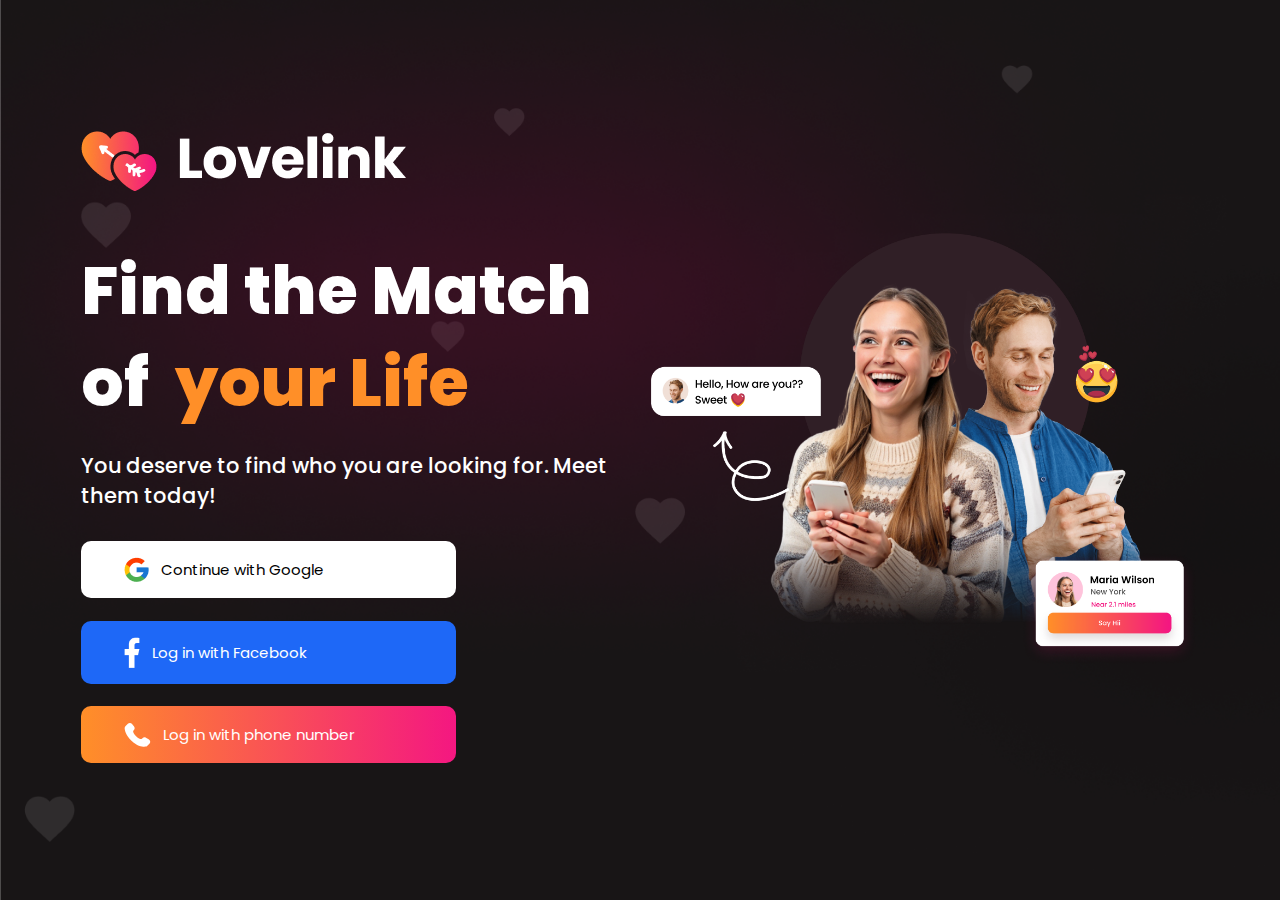
<file: index.html>
<!DOCTYPE html>
<html lang="en" dir="ltr">

<head>
    <meta charset="UTF-8">
    <meta http-equiv="X-UA-Compatible" content="IE=edge">
    <meta name="viewport" content="width=device-width, initial-scale=1.0">
    <meta name="author" content="">
    <meta name="description" content="">
    <meta name="keywords" content="">

    <!-- Site Title -->
    <title></title>

    <!-- Favicon & Touch Icons -->
    <link rel="apple-touch-icon" sizes="57x57" href="/assest/images/favicons/apple-touch-icon-114x114.png">
    <link rel="apple-touch-icon" sizes="60x60" href="/assest/images/favicons/apple-touch-icon-114x114.png">
    <link rel="apple-touch-icon" sizes="72x72" href="/assest/images/favicons/apple-touch-icon-114x114.png">
    <link rel="apple-touch-icon" sizes="76x76" href="/assest/images/favicons/apple-touch-icon-114x114.png">
    <link rel="apple-touch-icon" sizes="114x114" href="/assest/images/favicons/apple-touch-icon-114x114.png">
    <link rel="apple-touch-icon" sizes="120x120" href="/assest/images/favicons/apple-touch-icon-114x114.png">
    <link rel="apple-touch-icon" sizes="144x144" href="/assest/images/favicons/apple-touch-icon-114x114.png">
    <link rel="apple-touch-icon" sizes="152x152" href="/assest/images/favicons/apple-touch-icon-114x114.png">
    <link rel="apple-touch-icon" sizes="180x180" href="/assest/images/favicons/apple-touch-icon-114x114.png">
    <link rel="icon" type="image/png" sizes="192x192" href="/assest/images/favicons/apple-touch-icon-114x114.png">
    <link rel="icon" type="image/png" sizes="32x32" href="/assest/images/favicons/apple-touch-icon-114x114.png">
    <link rel="icon" type="image/png" sizes="96x96" href="/assest/images/favicons/apple-touch-icon-114x114.png">
    <link rel="icon" type="image/png" sizes="16x16" href="/assest/images/favicons/apple-touch-icon-114x114.png">

    <!-- Bootstrap -->
    <link href="./assest/css/bootstrap.min.css" rel="stylesheet">

    <!-- Template CSS -->
    <link rel="stylesheet" href="./assest/css/style.css">

    <!-- Responsive CSS -->
    <link rel="stylesheet" href="./assest/css/responsive.css">

</head>

<body>
    <!-- Preloader Area Start -->
    <!-- Preloader Area End -->

    <!-- Welcome Area Start -->
    <section class="welcome-wrapper py-80 text-center text-md-start d-flex">
        <div class="container">
            <div class="row align-image-center">
                <!-- Welcome -->
                <div class="col-md-6">
                    <!-- Site Logo  -->
                    <div class="site-logo">
                        <a href="index.html" class="logo-white d-lg-flex max-width-content align-xs-center">
                            <img class="img-fluid" src="./assest/images/logo/logo-white.png" alt="logo" />
                        </a>
                    </div>
                    <!-- Site Logo End -->
                    <!-- Welcome Text -->
                    <div class="welcome-text">
                        <!-- Title -->
                        <h1 class="text-white pt-3 pt-lg-5">Find the Match of &nbsp;<span class="text-orange d-xxl-block">your Life</span></h1>
                        <!-- Text -->
                        <h3 class="text-white pt-3">You deserve to find who you are looking for. Meet them today!</h3>
                    </div>
                    <!-- Welcome End -->

                    <!-- Login Button -->
                    <div class="login-btn d-grid gap-4 py-4 align-center">
                        <a href="https://www.google.co.in/" class="btn-theme social-btn btn-gl">
                            <img src="./assest/images/icons/google.png" alt="" class="mx-2">Continue with Google
                        </a>
                        <a href="https://www.google.co.in/" class="btn-theme social-btn btn-fb">
                            <img src="./assest/images/icons/facebook.png" alt="" class="mx-2">Log in with Facebook
                        </a>
                        <a href="login.html" class="btn-theme social-btn">
                            <img src="./assest/images/icons/phone-call-icon.svg" alt="" class="mx-2">Log in with phone number
                        </a>
                    </div>
                </div>
                <!-- Welcome End -->
                <!-- Welcome Image -->
                <div class="col-md-6 welcome-image">
                        <img class="img-fluid" src="./assest/images/welcome/welcome.png" alt="welcome-image">
                </div>
            </div>
        </div>
    </section>
    <!-- Welcome Area End -->
</body>
</html>
</file>
<file: assest/css/style.css>
/*-------------------------------------------------

    Template Name: 
    Theme URL: 
    Description: 
    Author: 
    Author URL: 
    Version: 1.0.0
    Tags: 

---------------------------------------------------*/

/******** TABLE OF CONTENTS *********
   
	01. Default Styles
		1.1 Variables 
		1.2 General & Basic
		1.3 Form
		1.4 grid's
		
	02. Elemnts Styles
		2.1 Button's
		2.2 Icons's
	
	03. Welcome Styles
	
	04. Multiple Steup Screen
		4.1 Phone Number 
		4.2 OPT
		4.3 Introduction
		4.4 Basic Information
		4.5 Select One option
		4.6 Select Multiple options
		4.7 Image Upload's

*************************************/

/************************************
	01. Default Styles 
************************************/
/*--------------------------
    1.1 Variables   
--------------------------*/

@import url("https://fonts.googleapis.com/css2?family=Poppins:wght@300;400;500;600;700;800;900&display=swap");

:root,
[data-bs-theme="light"] {
  /* Theme Colors */
  --color-primary: #f41781;
  --color-secondary: #ff8f28;
  --color-white: #fff;
  --color-white-grey: #f6f6f6;
  --color-white-grey-90: #e5e5e5;
  --color-gray: #808080;
  --color-gray-30: #4d4d4d;
  --color-bright-gray:#EFEDEE;
  --color-black: #000;
  --color-blue: #1e68f7;
  --color-dark-charcoal: #333333;
  --linear-gradient-left: linear-gradient(to left,
      var(--color-secondary),
      var(--color-primary),
      var(--color-primary),
      var(--color-secondary));
  --linear-gradient-left-second: linear-gradient(to left,
      var(--color-primary),
      var(--color-secondary));

  /* Font Family */
  --font-primary: "Poppins", sans-serif;

  /* Font Weight */
  --font-weight-regular: 400;
  --font-weight-medium: 500;
  --font-weight-semi-bold: 600;
  --font-weight-extra-bold: 800;

  /* Font Size */
  --font-size-15: 15px;
  --h1: 66px;
  --h2: 25px;
  --h3: 21px;
  --h4: 18px;

  /* Font Line height */
  --font-line-height-92: 92px;
  --font-line-height-37: 37px;
  --font-line-height-33: 33px;
  --font-line-height-30: 30px;
  --font-line-height-25: 25px;
  --font-line-height-27: 27px;
  --font-line-height-22: 22px;
  --font-line-height-19: 19px;

  /* Font Letter Spacing */
  --font-letter-spacing-2: 2%;
  --font-letter-spacing-9: 9%;
}

/*--------------------------
    1.2 General & Basic   
--------------------------*/

html,
body {
  font-family: var(--font-primary);
  font-weight: var(--font-weight-regular);
  font-size: var(--font-size-15);
  line-height: var(--font-line-height-25);
  color: var(--color-dark-charcoal);
}

h1,
h2,
h3,
h4,
h5,
h6 {
  font-family: var(--font-primary);
}

h1 {
  font-weight: var(--font-weight-extra-bold);
  font-size: var(--h1);
  line-height: var(--font-line-height-92);
  letter-spacing: var(--font-letter-spacing-2);
}

h2 {
  font-weight: var(--font-weight-semi-bold);
  font-size: var(--h2);
  line-height: var(--font-line-height-37);
}

h3 {
  font-weight: var(--font-weight-medium);
  font-size: var(--h3);
  line-height: var(--font-line-height-30);
}

p {
  font-family: var(--font-primary);
  font-weight: var(--font-weight-regular);
  font-size: var(--font-size-15);
  line-height: var(--font-line-height-25);
  color: var(--color-dark-charcoal);
}

.text-primary {
  color: var(--color-primary) !important;
}

.text-orange {
  color: var(--color-secondary) !important;
}

.text-black {
  color: var(--color-black) !important;
}

.color-gray {
  color: var(--color-gray) !important;
}

.py-80 {
  padding: 80px 0;
}

.max-width-content {
  max-width: fit-content;
}

.btn-theme:hover {
  background-position: right center;
  transition: all 0.4s ease-in-out;
  box-shadow: 0px 2px 10px rgb(244 23 129 / 14%),
    0px 0px 20px rgb(255 143 40 / 14%);
  color: var(--color-white);
}

.font-weight-6 {
  font-weight: var(--font-weight-semi-bold);
}

.font-weight-5 {
  font-weight: var(--font-weight-medium);
}

.display-center {
  display: flex;
  justify-content: center;
  align-items: center;
}

a:hover {
  color: var(--color-secondary);
}
.cursor-pointer{
  cursor: pointer;
}
/*--------------------------
   1.3 Form   
--------------------------*/
input[type="text"],
input[type="text"]:active input[type="text"]:focus-visible,
select,
select:focus-visible,
input[type="text"]:focus-visible {
  background: var(--color-white-grey);
  border: 1px solid #e8e2e4 !important;
  border-radius: 11px;
  padding: 20px 22px !important;
  outline: none;
}

input[type="text"]:hover,
input[type="text"]:focus,
select:hover,
.multi-steup-card .iti__flag-container:hover,
.multi-steup-card .iti__flag-container:focus,
.theme-radio label:has(input[type="radio"]:hover),
.checkbox-style-one label:hover,
.checkbox-style-one input[type="checkbox"]:checked,
.checkbox-style-one input[type="checkbox"]:checked+label,
.selected-lable {
  background: linear-gradient(var(--color-white-grey), var(--color-white-grey)),
    linear-gradient(90deg, var(--color-secondary) 0%, var(--color-primary) 98%);
  border: 1px solid transparent !important;
  background-origin: border-box;
  background-clip: padding-box, border-box;
  outline: none;
  box-shadow: 0px 6px 12px 0px rgb(0 0 0 / 8%);
}

/*--------------------------
    1.4 grid's  
--------------------------*/
.grid-cols-2 {
  grid-template-columns: repeat(2, minmax(0, 1fr));
}

.grid-cols-3 {
  grid-template-columns: repeat(3, minmax(0, 1fr));
}

.grid-cols-4 {
  grid-template-columns: repeat(4, minmax(0, 1fr));
}

/************************************
	02. Elemnts Styles
************************************/
/*--------------------------
    2.1 Button's   
--------------------------*/
.btn-theme {
  display: flex;
  gap: 5px;
  padding: 16px 35px 16px 35px;
  border-radius: 10px;
  background: var(--linear-gradient-left);
  color: var(--color-white);
  background-size: 300% 100%;
  transition: all 500ms ease-in-out;
  align-items: center;
  text-decoration: none;
  position: relative;
}

.btn-theme-steup {
  width: 234px;
}

.btn-theme-1,
.btn-theme-1:hover {
  background: transparent;
  color: var(--color-secondary);
  border: 1px solid var(--color-secondary);
}

/*--------------------------
    2.2 Icons's   
--------------------------*/
.themeicon {
  background: var(--linear-gradient-left-second);
  box-shadow: 0px 10px 19px 0px #2c030b26;
  width: fit-content;
  min-width: 82px;
  min-height: 82px;
}
.themeicon-plus,.themeicon-close{
  background: var(--linear-gradient-left-second);
  box-shadow: 0px 10px 19px 0px #2c030b26;
  width: fit-content;
  min-width: 35px;
  min-height: 35px;
}
/************************************
	03. Welcome Styles
************************************/
.welcome-wrapper {
  position: relative;
  background-image: url("../images/backgrounds/backgroun_heart_pattern.png");
  background-repeat: no-repeat;
  background-size: cover;
  min-height: 100vh;
  overflow: hidden;
  align-items: center;
}

.btn-gl,
.btn-gl:hover {
  background: var(--color-white);
  color: var(--color-black);
  box-shadow: none;
}

.btn-fb,
.btn-fb:hover {
  background: var(--color-blue);
  color: var(--color-white);
  box-shadow: none;
}

.btn-gl:hover {
  background: #f1f1f1;
}

.btn-fb:hover {
  background: #074bcd;
}

.social-btn {
  max-width: 25rem;
  width: 100%;
}

.align-image-center {
  align-items: center;
}

/************************************
	04. Multiple Steup
************************************/
/*--------------------------
    4.1 Phone Number    
--------------------------*/

.multi-steups {
  background-image: url("../images/backgrounds/backgroun_heart_pattern_second.png");
  background-repeat: no-repeat;
  background-position: center;
  background-size: cover;
}

.multi-steups .container {
  min-height: 100vh;
  padding: 51px 15px;
  overflow: overlay;
  display: flex;
  flex-direction: column;
  justify-content: center;
}

.multi-steup-card {
  padding: 75px 75px 170px;
  max-width: 663px;
  min-height: 594px;
  border-radius: 39px;
  overflow: hidden;
  margin: auto;
}

.multi-steup-card:hover {
  box-shadow: 0px 13px 13px 0px #be373712;
  transition: 0.5s;
}

.multi-steup-card-one {
  padding: 60px;
}

.iti {
  width: 100%;
  display: flex;
}

.multi-steup-card #mobile_code {
  margin-left: 3%;
  border: none;
}

.multi-steup-card .iti__flag-container {
  border-radius: 11px;
  padding: 20px 10px;
  background: var(--color-white-grey);
  position: relative;
  max-width: 100%;
  border: 1px solid #e8e2e4 !important;
}

.multi-steup-card .iti--separate-dial-code .iti__selected-flag,
.multi-steup-card .iti--allow-dropdown .iti__flag-container:hover .iti__selected-flag {
  background-color: unset;
}

.iti__selected-dial-code {
  display: none;
}

/*--------------------------
    4.2 OPT
--------------------------*/
.otpnumber {
  max-height: 62px;
  max-width: 62px;
}

/*--------------------------
    4.3 Introduction  
--------------------------*/
.svg-filter {
  --webkit-filter: drop-shadow(0px 10px 19px rgb(44 3 11 / 15%));
  filter: drop-shadow(0px 10px 19px rgb(44 3 11 / 15%));
}

.info-list-data svg {
  min-width: 13px;
  min-height: 14px;
}

.info-list-data p {
  margin-bottom: 0px;
}

/*--------------------------
    4.4 Basic Information    
--------------------------*/
.theme-radio label:has(input[type="radio"]) {
  z-index: 10;
  position: relative;
  color: var(--color-black);
  text-shadow: 0 1px 0 rgba(255, 255, 255, 0.1);
  font-weight: bold;
  background-color: var(--color-white-grey);
  border: 1px solid var(--color-white-grey);
  cursor: pointer;
  transition: all 200ms ease;
  min-height: 53px;
}

.theme-radio input[type="radio"] {
  display: none;
}

.theme-radio label:has(input[type="radio"]) {
  padding: 14px;
  border-radius: 10px;
}

.theme-radio label:has([type="radio"]:checked) {
  color: var(--color-white);
  background: linear-gradient(to left,
      var(--color-primary),
      var(--color-secondary)) !important;
}

.theme-radio label:has([type="radio"]:checked:hover) {
  border-color: var(--color-white) !important;
}

/*--------------------------
    4.5 Select One option   
--------------------------*/
.bg-white-grey-90 {
  background-color: var(--color-white-grey-90);
}

.min-wh-53 {
  min-width: 53px;
  min-height: 53px;
}

/*--------------------------------
    4.6 Select Multiple options    
--------------------------------*/
.checkbox-style-one label {
  text-align: left;
  border: 1px solid var(--color-gray);
  padding: 13px 10px;
  margin: 0 0 16px;
  display: block;
  background-color: var(--color-white-grey);
  border-radius: 10px;
  cursor: pointer;
}

.checkbox-style-one input[type="checkbox"]::before {
  content: "\2713";
  display: block;
  color: #cccccc;
  text-align: center;
  position: absolute;
  top: 0px;
  left: 0;
  width: 100%;
  height: 100%;
  border-radius: 50%;
}

.checkbox-style-one input {
  min-height: 0;
}

.checkbox-style-one input[type="checkbox"] {
  min-width: 21px;
  min-height: 21px;
  border-radius: 50%;
  vertical-align: middle;
  position: relative;
  appearance: none;
  background-color: var(--color-white-grey-90);
  border: 1px solid #cccccc;
  outline: none;
  cursor: pointer;
}

.checkbox-style-one input[type="checkbox"]:checked {
  background: linear-gradient(to left,
      var(--color-primary),
      var(--color-secondary)),
    linear-gradient(90deg, #ff8f28 0%, #f41781 98%);
  box-shadow: none;
  border: none;
}

.checkbox-style-one input[type="checkbox"]:checked::before {
  color: var(--color-white);
  top: 1px;
}

.checkbox-style-one input[type="checkbox"]::before {
  content: "\2713";
  display: block;
  color: #cccccc;
  font-size: 12px;
  font-weight: 900;
  line-height: 20px;
  text-align: center;
  position: absolute;
  top: 0px;
  left: 0;
  width: 100%;
  height: 100%;
  border-radius: 50%;
}

/*--------------------------
    4.7 Image Upload's   
--------------------------*/
.images-gallery-item {
  border: 1px dashed var(--color-white-grey-90);
  min-width: 162px;
  min-height: 162px;
  height: 100%;
  border-radius: 10px;
}
.images-gallery-item-contain{
  background-color: var(--color-bright-gray);
  border: 1px solid var(--color-white-grey-90);
  height: 100%;
  position: relative;
}
.images-gallery-item-contain img{
  max-height: 162px;
  object-fit: cover;
}
.themeicon-close{
  top: -8px;
  right: -8px;
  transform: rotate(45deg);
  font-size: 27px;
  min-height: 30px;
  min-width: 30px;
  position: absolute;
}
</file>
<file: assest/css/responsive.css>
@media (min-width: 1800px) {
  .container {
    max-width: 1710px;
  }
}

@media (max-width: 1199px) {
  h1 {
    font-size: 48px;
    line-height: normal;
  }
}

@media (max-width: 991px) {
  h1 {
    font-size: 36px;
    line-height: normal;
  }

  .py-80 {
    padding: 40px 0;
  }

  .site-logo img {
    height: 60px;
  }
}

@media (min-width: 414px) {
  .grid-cols-xs-2 {
    grid-template-columns: repeat(2, minmax(0, 1fr));
  }
}

@media (min-width: 576px) {
  .grid-cols-sm-2 {
    grid-template-columns: repeat(2, minmax(0, 1fr));
  }

  .grid-cols-sm-3 {
    grid-template-columns: repeat(3, minmax(0, 1fr));
  }

  .grid-cols-sm-4 {
    grid-template-columns: repeat(4, minmax(0, 1fr));
  }
}

@media (min-width: 767px) {
  .grid-cols-md-3 {
    grid-template-columns: repeat(3, minmax(0, 1fr));
  }
}

@media (max-width: 767px) {
  .align-center {
    justify-content: center;
  }

  .multi-steup-card {
    padding: 40px;
    min-height: auto;
  }

  .iti-mobile .iti--container {
    left: 0px;
    right: 0;
    margin: 20px;
    width: auto;
  }

}

@media (max-width: 576px) {
  h1 {
    font-size: 27px;
  }

  h2 {
    font-size: 22px;
  }

  h3 {
    font-size: 19px;
  }

  h4 {
    font-size: 16px;
  }

  p {
    font-size: 13px;
  }

  .sm-svg {
    height: 25px;
    width: 25px;
  }

  .sm-svg-15 {
    height: 15px;
    width: 15px;
  }

  .min-wh-53 {
    min-width: 40px;
    min-height: 40px;
  }

  .themeicon {
    min-height: 65px;
    min-width: 65px;
  }

  .btn-theme-steup {
    width: 160px;
  }

  .btn-theme {
    padding: 16px;
  }

  .py-80 {
    padding: 30px 0;
  }

  .multi-steup-card {
    padding: 30px 25px;
  }

  .multi-steups .container {
    padding: 30px 15px;
  }

  input[type="text"],
  input[type="text"]:active input[type="text"]:focus-visible,
  select,
  select:focus-visible,
  input[type="text"]:focus-visible {
    padding: 20px 15px !important;
    font-size: 12px;
  }
}

/* @media (max-width: 479px) {

} */


/*
@media (max-width: 320px) {

} */
</file>
